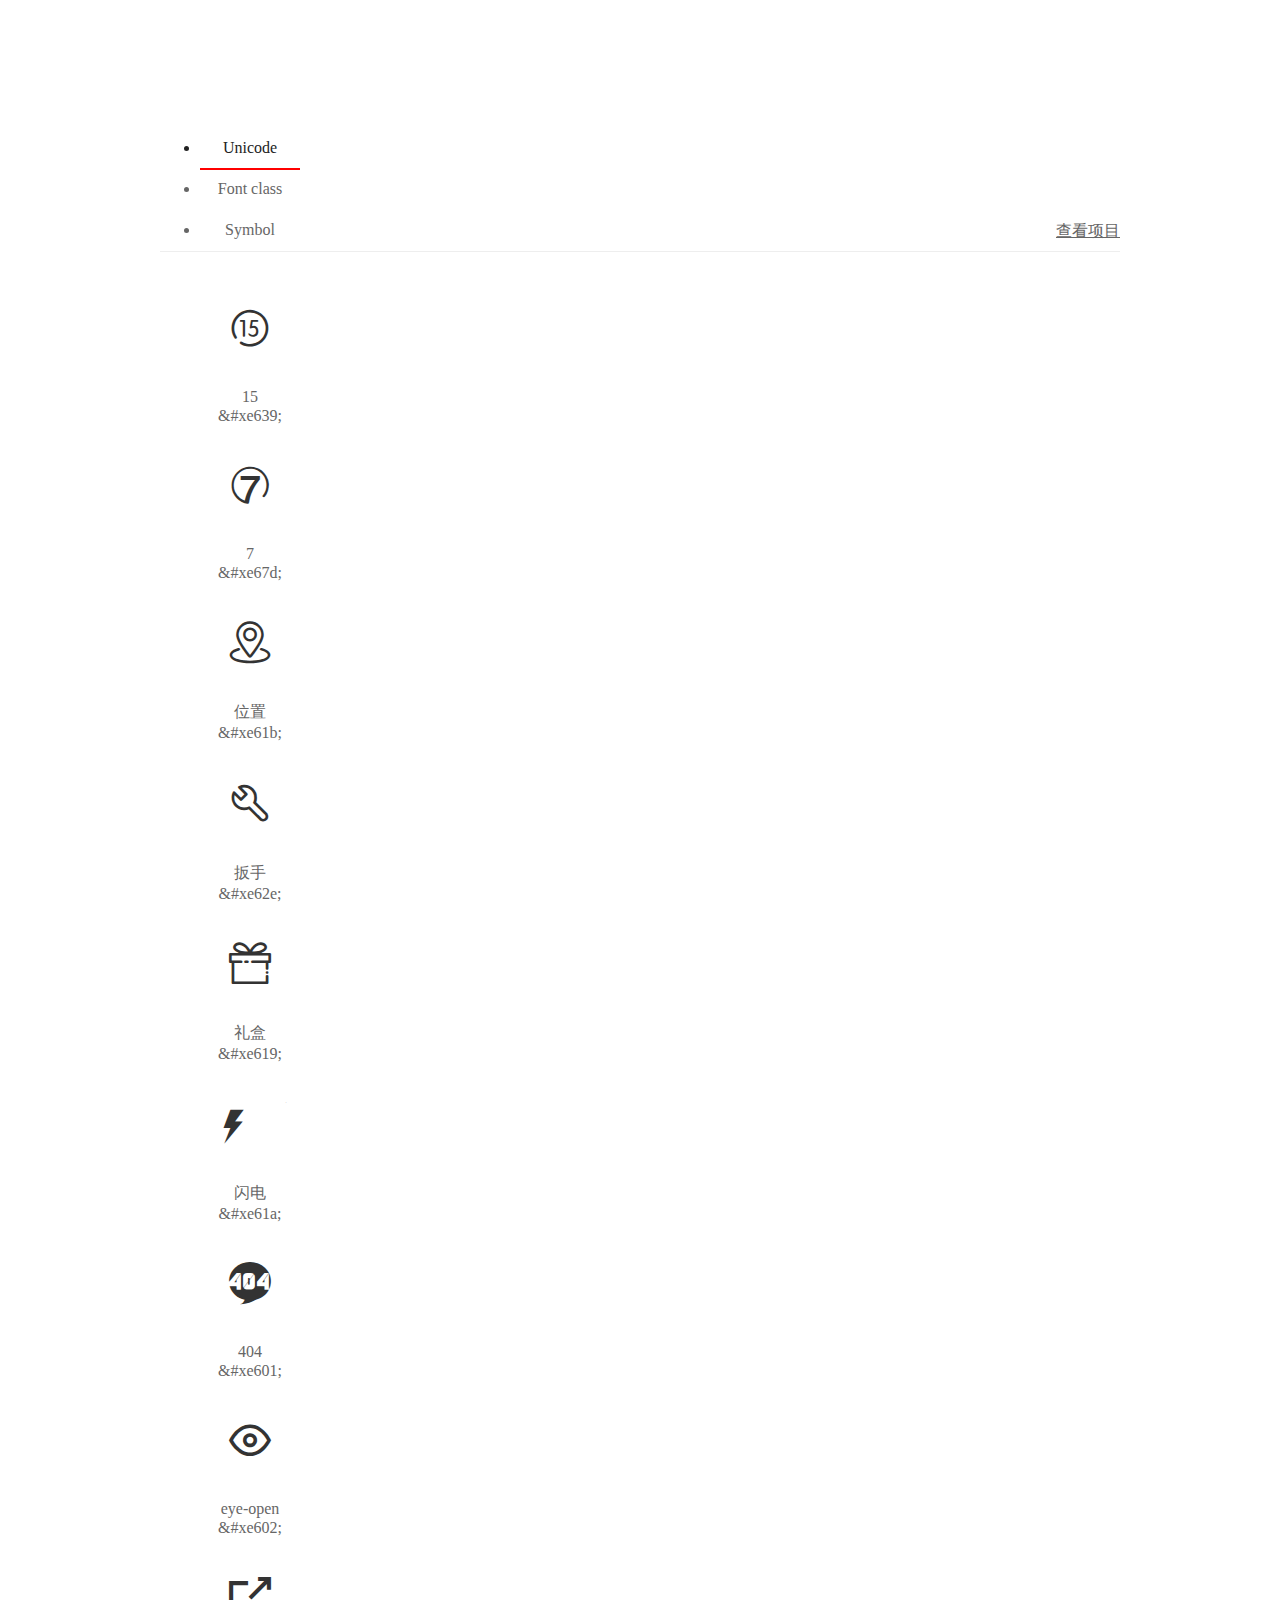
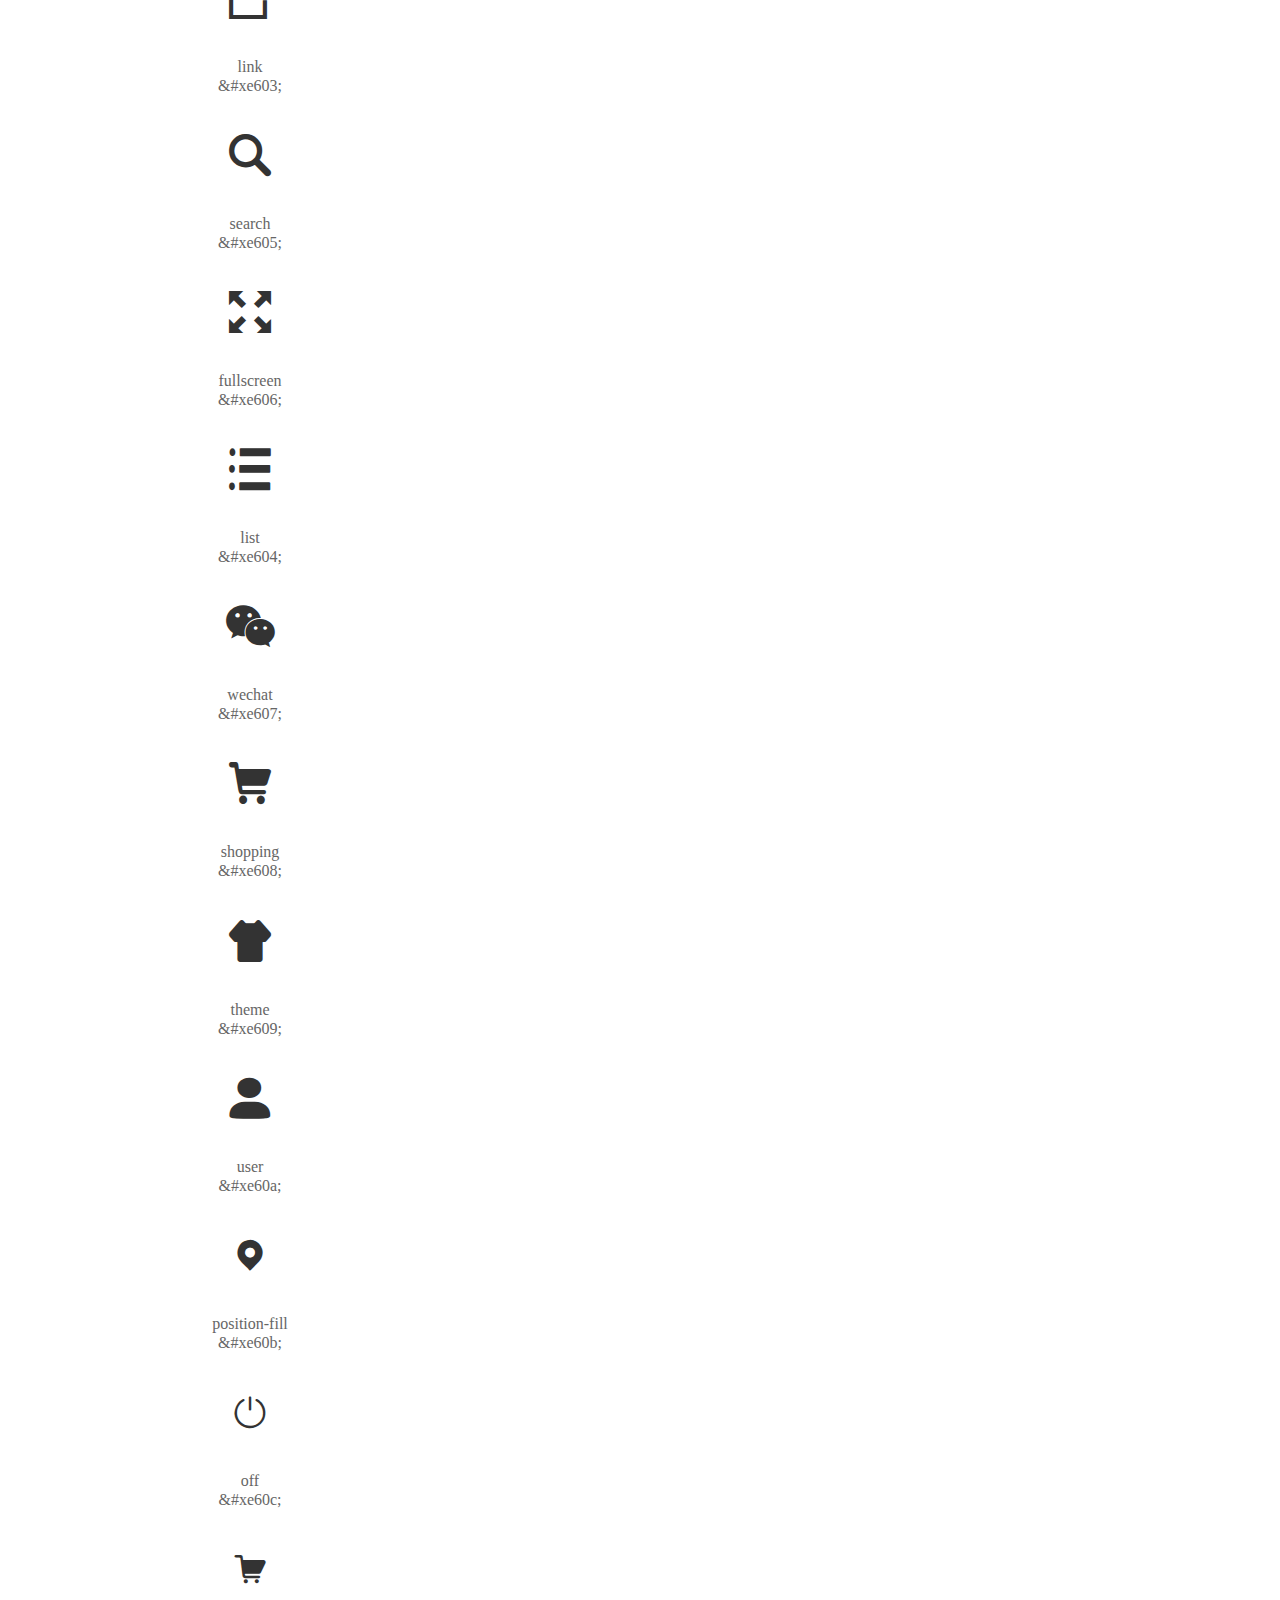
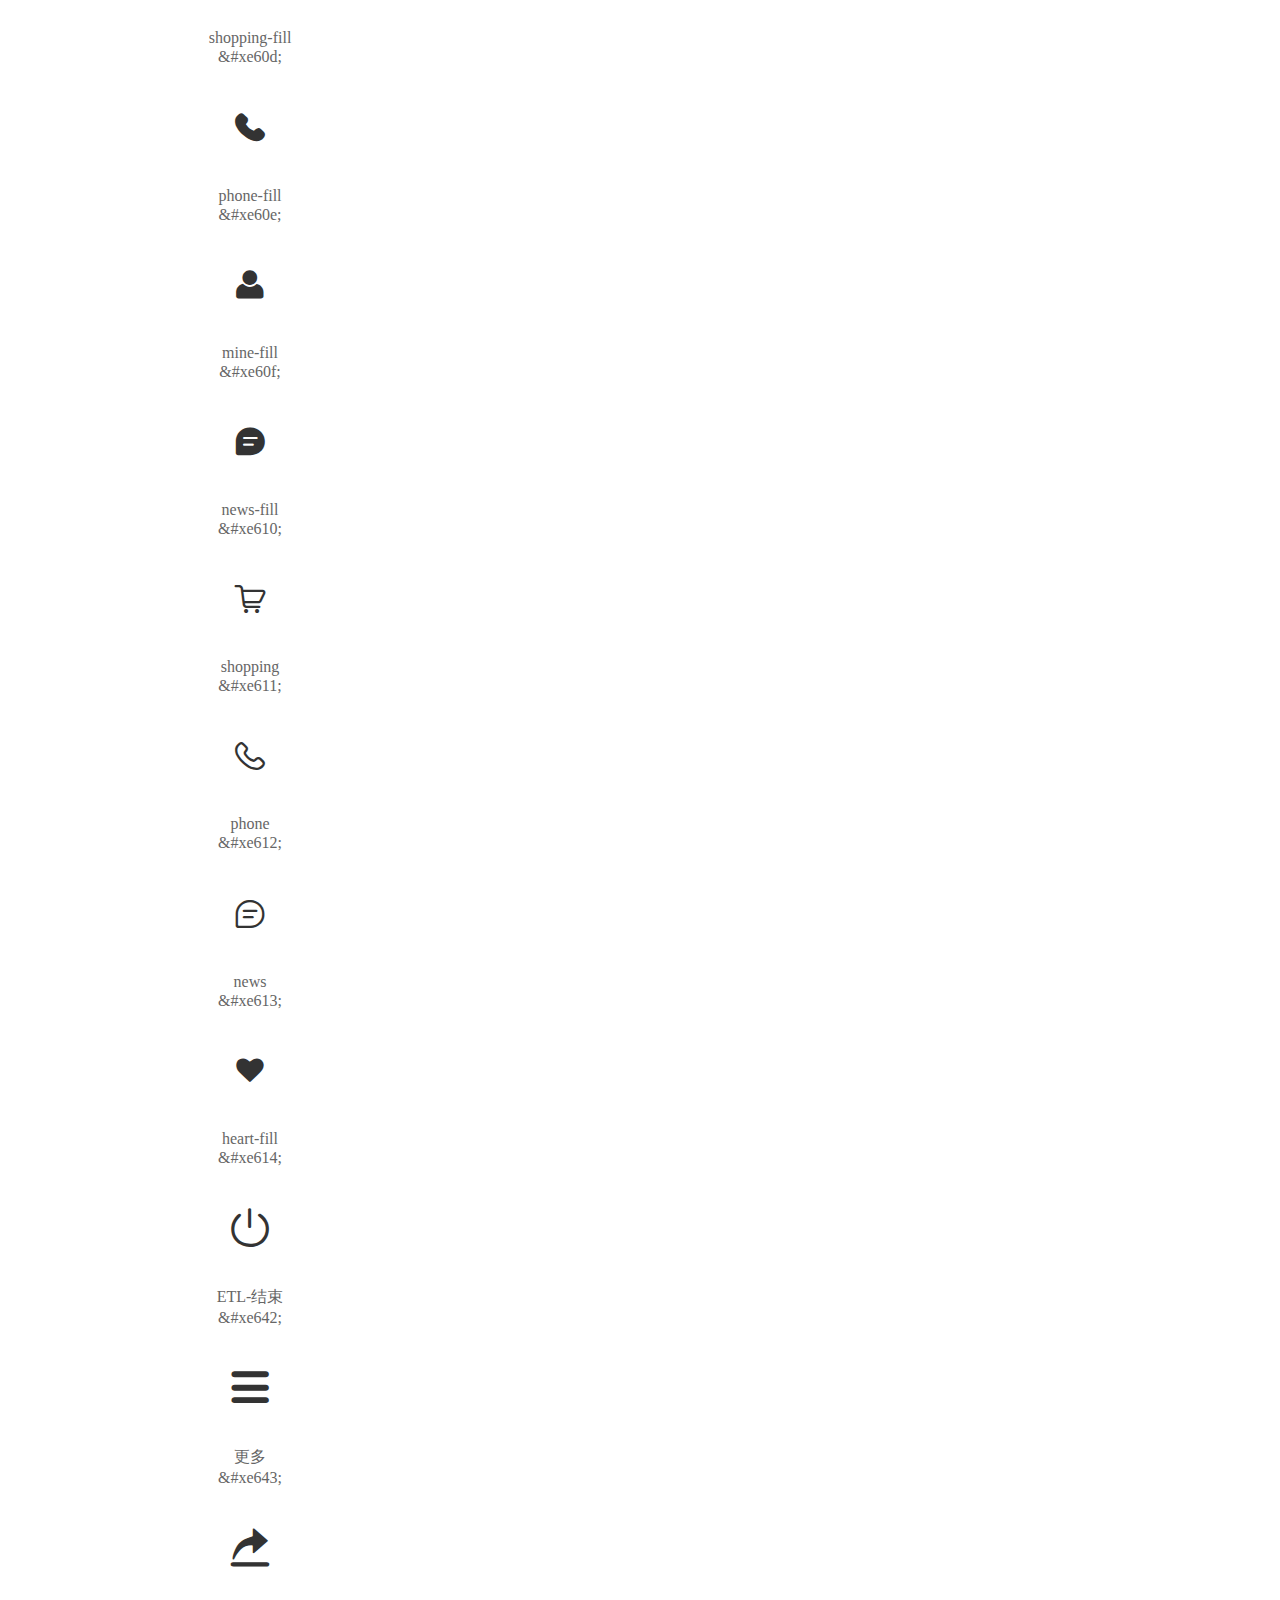
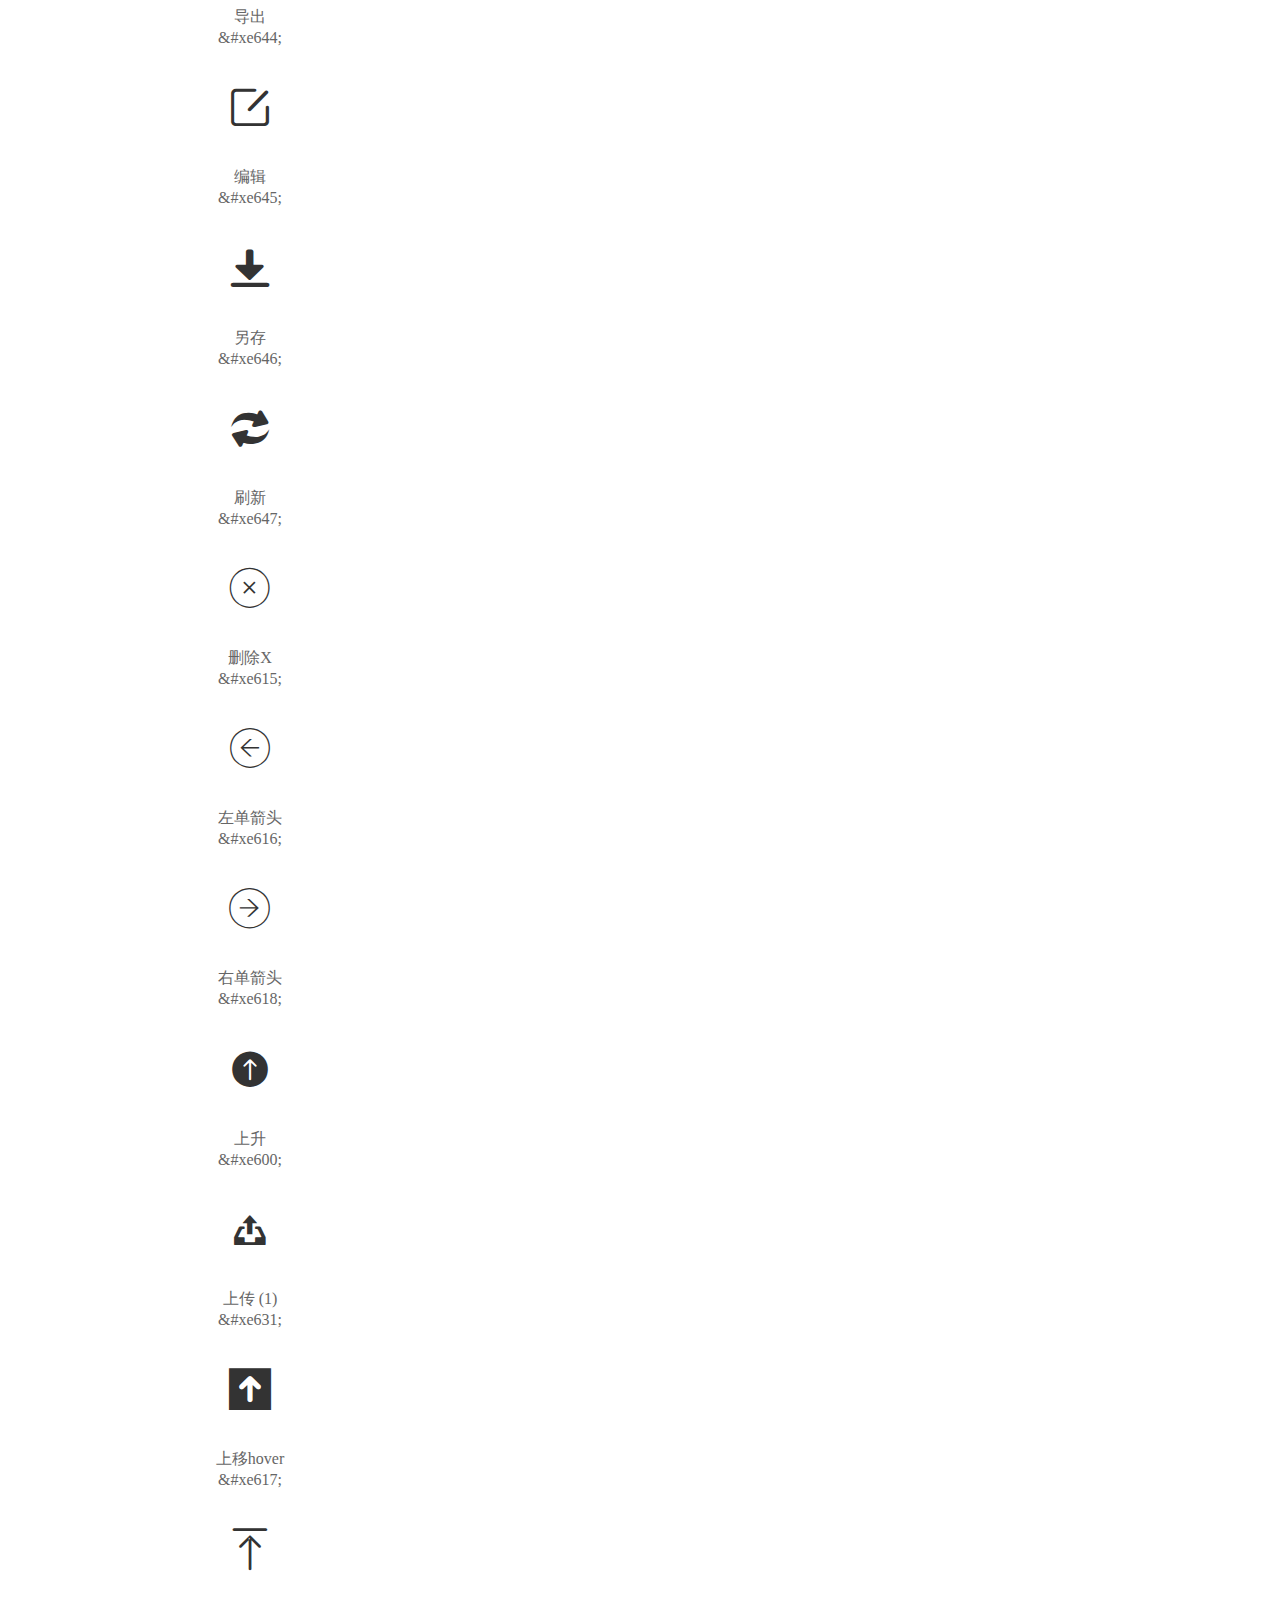
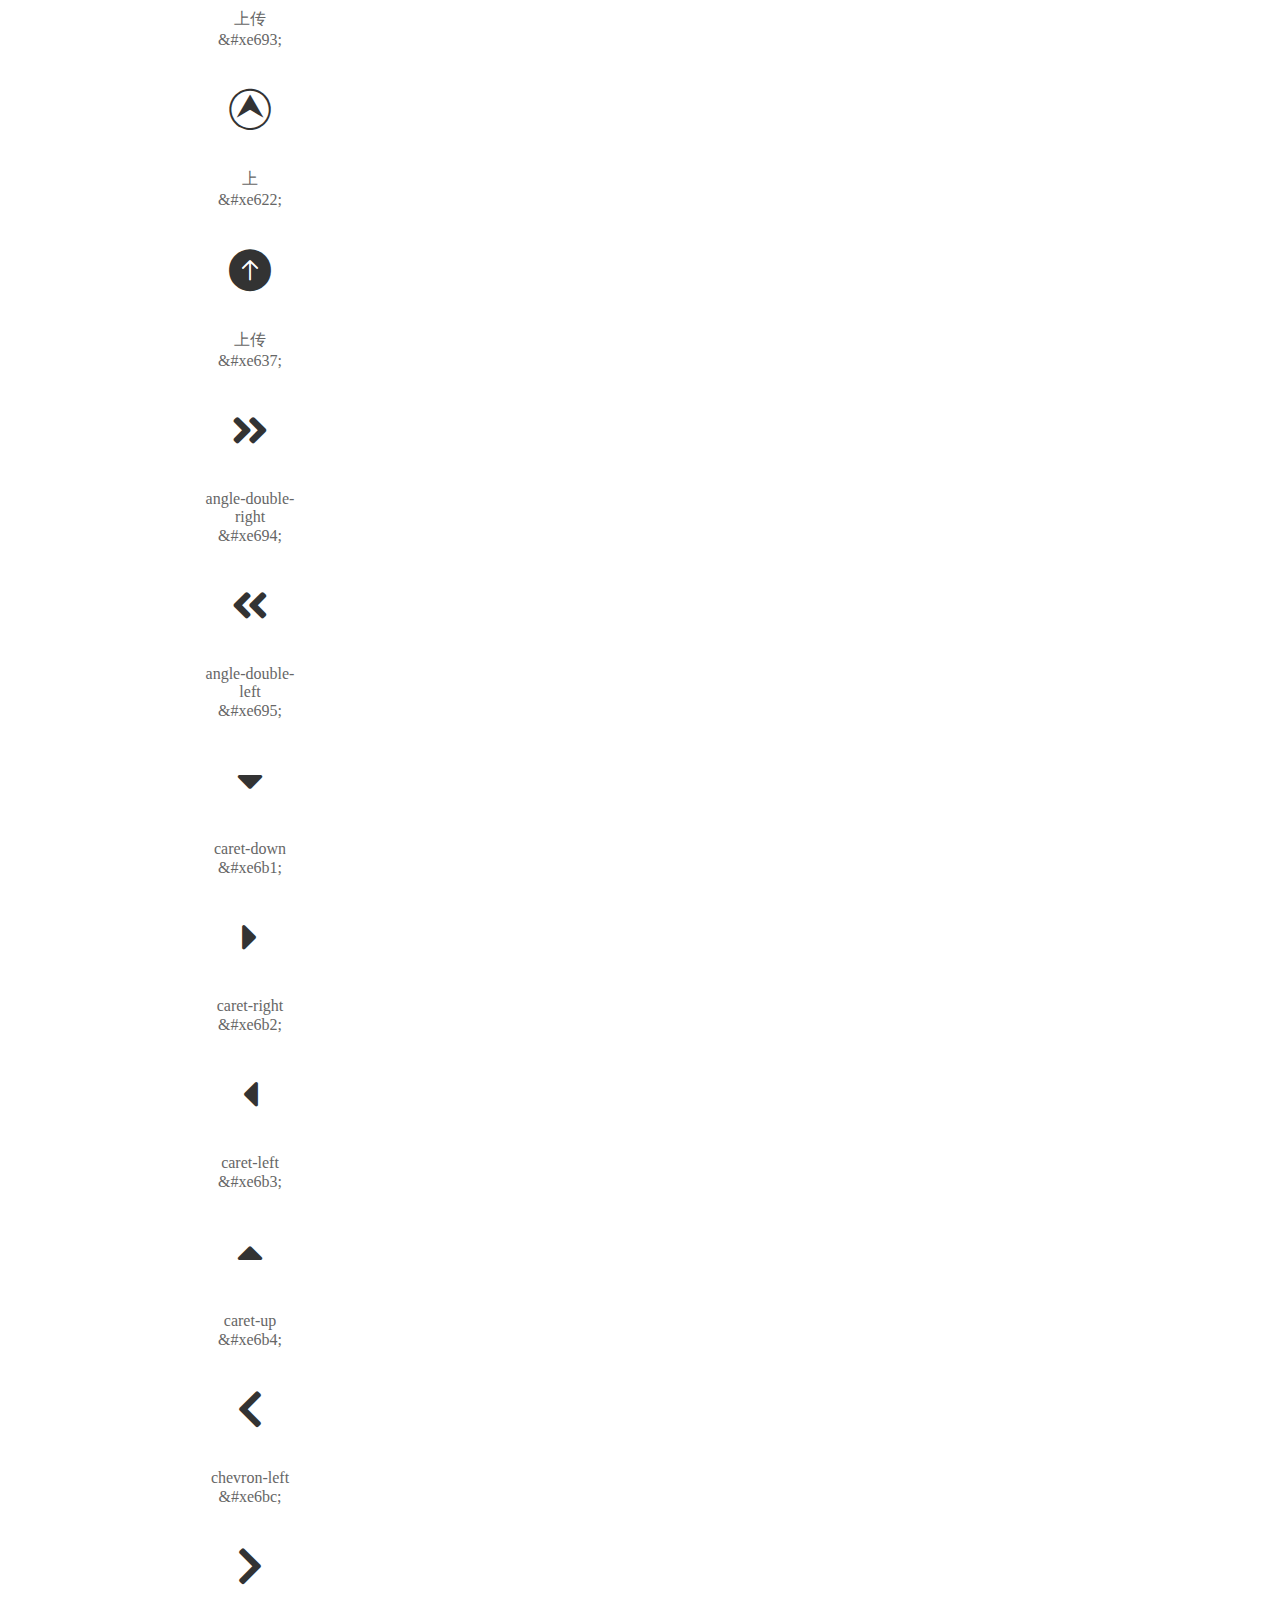
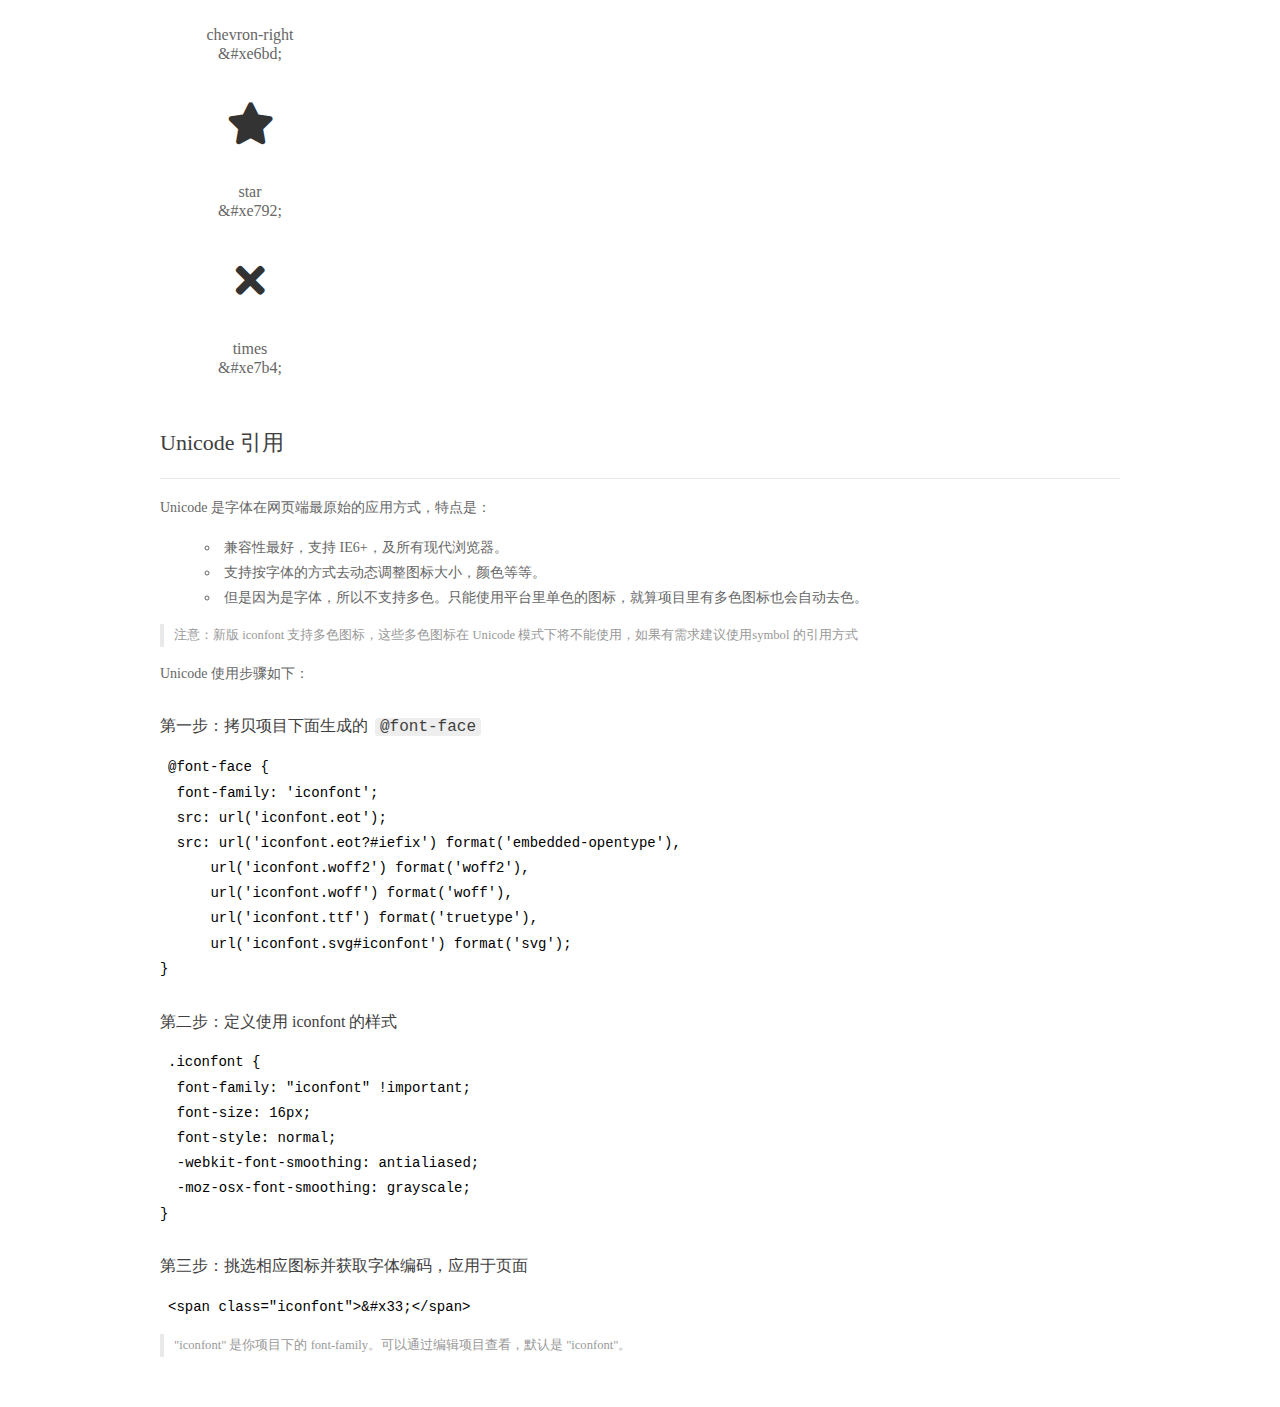
<file: src/main/resources/static/FontIcon/demo_index.html>
<!DOCTYPE html>
<html>
<head>
  <meta charset="utf-8"/>
  <title>IconFont Demo</title>
  <link rel="shortcut icon" href="https://gtms04.alicdn.com/tps/i4/TB1_oz6GVXXXXaFXpXXJDFnIXXX-64-64.ico" type="image/x-icon"/>
  <link rel="stylesheet" href="https://g.alicdn.com/thx/cube/1.3.2/cube.min.css">
  <link rel="stylesheet" href="demo.css">
  <link rel="stylesheet" href="iconfont.css">
  <script src="iconfont.js"></script>
  <!-- jQuery -->
  <script src="https://a1.alicdn.com/oss/uploads/2018/12/26/7bfddb60-08e8-11e9-9b04-53e73bb6408b.js"></script>
  <!-- 代码高亮 -->
  <script src="https://a1.alicdn.com/oss/uploads/2018/12/26/a3f714d0-08e6-11e9-8a15-ebf944d7534c.js"></script>
</head>
<body>
  <div class="main">
    <h1 class="logo"><a href="https://www.iconfont.cn/" title="iconfont 首页" target="_blank">&#xe86b;</a></h1>
    <div class="nav-tabs">
      <ul id="tabs" class="dib-box">
        <li class="dib active"><span>Unicode</span></li>
        <li class="dib"><span>Font class</span></li>
        <li class="dib"><span>Symbol</span></li>
      </ul>
      
      <a href="https://www.iconfont.cn/manage/index?manage_type=myprojects&projectId=1632440" target="_blank" class="nav-more">查看项目</a>
      
    </div>
    <div class="tab-container">
      <div class="content unicode" style="display: block;">
          <ul class="icon_lists dib-box">
          
            <li class="dib">
              <span class="icon iconfont">&#xe639;</span>
                <div class="name">15</div>
                <div class="code-name">&amp;#xe639;</div>
              </li>
          
            <li class="dib">
              <span class="icon iconfont">&#xe67d;</span>
                <div class="name">7</div>
                <div class="code-name">&amp;#xe67d;</div>
              </li>
          
            <li class="dib">
              <span class="icon iconfont">&#xe61b;</span>
                <div class="name">位置</div>
                <div class="code-name">&amp;#xe61b;</div>
              </li>
          
            <li class="dib">
              <span class="icon iconfont">&#xe62e;</span>
                <div class="name">扳手</div>
                <div class="code-name">&amp;#xe62e;</div>
              </li>
          
            <li class="dib">
              <span class="icon iconfont">&#xe619;</span>
                <div class="name">礼盒</div>
                <div class="code-name">&amp;#xe619;</div>
              </li>
          
            <li class="dib">
              <span class="icon iconfont">&#xe61a;</span>
                <div class="name">闪电</div>
                <div class="code-name">&amp;#xe61a;</div>
              </li>
          
            <li class="dib">
              <span class="icon iconfont">&#xe601;</span>
                <div class="name">404</div>
                <div class="code-name">&amp;#xe601;</div>
              </li>
          
            <li class="dib">
              <span class="icon iconfont">&#xe602;</span>
                <div class="name">eye-open</div>
                <div class="code-name">&amp;#xe602;</div>
              </li>
          
            <li class="dib">
              <span class="icon iconfont">&#xe603;</span>
                <div class="name">link</div>
                <div class="code-name">&amp;#xe603;</div>
              </li>
          
            <li class="dib">
              <span class="icon iconfont">&#xe605;</span>
                <div class="name">search</div>
                <div class="code-name">&amp;#xe605;</div>
              </li>
          
            <li class="dib">
              <span class="icon iconfont">&#xe606;</span>
                <div class="name">fullscreen</div>
                <div class="code-name">&amp;#xe606;</div>
              </li>
          
            <li class="dib">
              <span class="icon iconfont">&#xe604;</span>
                <div class="name">list</div>
                <div class="code-name">&amp;#xe604;</div>
              </li>
          
            <li class="dib">
              <span class="icon iconfont">&#xe607;</span>
                <div class="name">wechat</div>
                <div class="code-name">&amp;#xe607;</div>
              </li>
          
            <li class="dib">
              <span class="icon iconfont">&#xe608;</span>
                <div class="name">shopping</div>
                <div class="code-name">&amp;#xe608;</div>
              </li>
          
            <li class="dib">
              <span class="icon iconfont">&#xe609;</span>
                <div class="name">theme</div>
                <div class="code-name">&amp;#xe609;</div>
              </li>
          
            <li class="dib">
              <span class="icon iconfont">&#xe60a;</span>
                <div class="name">user</div>
                <div class="code-name">&amp;#xe60a;</div>
              </li>
          
            <li class="dib">
              <span class="icon iconfont">&#xe60b;</span>
                <div class="name">position-fill</div>
                <div class="code-name">&amp;#xe60b;</div>
              </li>
          
            <li class="dib">
              <span class="icon iconfont">&#xe60c;</span>
                <div class="name">off</div>
                <div class="code-name">&amp;#xe60c;</div>
              </li>
          
            <li class="dib">
              <span class="icon iconfont">&#xe60d;</span>
                <div class="name">shopping-fill</div>
                <div class="code-name">&amp;#xe60d;</div>
              </li>
          
            <li class="dib">
              <span class="icon iconfont">&#xe60e;</span>
                <div class="name">phone-fill</div>
                <div class="code-name">&amp;#xe60e;</div>
              </li>
          
            <li class="dib">
              <span class="icon iconfont">&#xe60f;</span>
                <div class="name">mine-fill</div>
                <div class="code-name">&amp;#xe60f;</div>
              </li>
          
            <li class="dib">
              <span class="icon iconfont">&#xe610;</span>
                <div class="name">news-fill</div>
                <div class="code-name">&amp;#xe610;</div>
              </li>
          
            <li class="dib">
              <span class="icon iconfont">&#xe611;</span>
                <div class="name">shopping</div>
                <div class="code-name">&amp;#xe611;</div>
              </li>
          
            <li class="dib">
              <span class="icon iconfont">&#xe612;</span>
                <div class="name">phone</div>
                <div class="code-name">&amp;#xe612;</div>
              </li>
          
            <li class="dib">
              <span class="icon iconfont">&#xe613;</span>
                <div class="name">news</div>
                <div class="code-name">&amp;#xe613;</div>
              </li>
          
            <li class="dib">
              <span class="icon iconfont">&#xe614;</span>
                <div class="name">heart-fill</div>
                <div class="code-name">&amp;#xe614;</div>
              </li>
          
            <li class="dib">
              <span class="icon iconfont">&#xe642;</span>
                <div class="name">ETL-结束</div>
                <div class="code-name">&amp;#xe642;</div>
              </li>
          
            <li class="dib">
              <span class="icon iconfont">&#xe643;</span>
                <div class="name">更多</div>
                <div class="code-name">&amp;#xe643;</div>
              </li>
          
            <li class="dib">
              <span class="icon iconfont">&#xe644;</span>
                <div class="name">导出</div>
                <div class="code-name">&amp;#xe644;</div>
              </li>
          
            <li class="dib">
              <span class="icon iconfont">&#xe645;</span>
                <div class="name">编辑</div>
                <div class="code-name">&amp;#xe645;</div>
              </li>
          
            <li class="dib">
              <span class="icon iconfont">&#xe646;</span>
                <div class="name">另存</div>
                <div class="code-name">&amp;#xe646;</div>
              </li>
          
            <li class="dib">
              <span class="icon iconfont">&#xe647;</span>
                <div class="name">刷新</div>
                <div class="code-name">&amp;#xe647;</div>
              </li>
          
            <li class="dib">
              <span class="icon iconfont">&#xe615;</span>
                <div class="name">删除X</div>
                <div class="code-name">&amp;#xe615;</div>
              </li>
          
            <li class="dib">
              <span class="icon iconfont">&#xe616;</span>
                <div class="name">左单箭头</div>
                <div class="code-name">&amp;#xe616;</div>
              </li>
          
            <li class="dib">
              <span class="icon iconfont">&#xe618;</span>
                <div class="name">右单箭头</div>
                <div class="code-name">&amp;#xe618;</div>
              </li>
          
            <li class="dib">
              <span class="icon iconfont">&#xe600;</span>
                <div class="name">上升</div>
                <div class="code-name">&amp;#xe600;</div>
              </li>
          
            <li class="dib">
              <span class="icon iconfont">&#xe631;</span>
                <div class="name">上传 (1)</div>
                <div class="code-name">&amp;#xe631;</div>
              </li>
          
            <li class="dib">
              <span class="icon iconfont">&#xe617;</span>
                <div class="name">上移hover</div>
                <div class="code-name">&amp;#xe617;</div>
              </li>
          
            <li class="dib">
              <span class="icon iconfont">&#xe693;</span>
                <div class="name">上传</div>
                <div class="code-name">&amp;#xe693;</div>
              </li>
          
            <li class="dib">
              <span class="icon iconfont">&#xe622;</span>
                <div class="name">上</div>
                <div class="code-name">&amp;#xe622;</div>
              </li>
          
            <li class="dib">
              <span class="icon iconfont">&#xe637;</span>
                <div class="name">上传</div>
                <div class="code-name">&amp;#xe637;</div>
              </li>
          
            <li class="dib">
              <span class="icon iconfont">&#xe694;</span>
                <div class="name">angle-double-right</div>
                <div class="code-name">&amp;#xe694;</div>
              </li>
          
            <li class="dib">
              <span class="icon iconfont">&#xe695;</span>
                <div class="name">angle-double-left</div>
                <div class="code-name">&amp;#xe695;</div>
              </li>
          
            <li class="dib">
              <span class="icon iconfont">&#xe6b1;</span>
                <div class="name">caret-down</div>
                <div class="code-name">&amp;#xe6b1;</div>
              </li>
          
            <li class="dib">
              <span class="icon iconfont">&#xe6b2;</span>
                <div class="name">caret-right</div>
                <div class="code-name">&amp;#xe6b2;</div>
              </li>
          
            <li class="dib">
              <span class="icon iconfont">&#xe6b3;</span>
                <div class="name">caret-left</div>
                <div class="code-name">&amp;#xe6b3;</div>
              </li>
          
            <li class="dib">
              <span class="icon iconfont">&#xe6b4;</span>
                <div class="name">caret-up</div>
                <div class="code-name">&amp;#xe6b4;</div>
              </li>
          
            <li class="dib">
              <span class="icon iconfont">&#xe6bc;</span>
                <div class="name">chevron-left</div>
                <div class="code-name">&amp;#xe6bc;</div>
              </li>
          
            <li class="dib">
              <span class="icon iconfont">&#xe6bd;</span>
                <div class="name">chevron-right</div>
                <div class="code-name">&amp;#xe6bd;</div>
              </li>
          
            <li class="dib">
              <span class="icon iconfont">&#xe792;</span>
                <div class="name">star</div>
                <div class="code-name">&amp;#xe792;</div>
              </li>
          
            <li class="dib">
              <span class="icon iconfont">&#xe7b4;</span>
                <div class="name">times</div>
                <div class="code-name">&amp;#xe7b4;</div>
              </li>
          
          </ul>
          <div class="article markdown">
          <h2 id="unicode-">Unicode 引用</h2>
          <hr>

          <p>Unicode 是字体在网页端最原始的应用方式，特点是：</p>
          <ul>
            <li>兼容性最好，支持 IE6+，及所有现代浏览器。</li>
            <li>支持按字体的方式去动态调整图标大小，颜色等等。</li>
            <li>但是因为是字体，所以不支持多色。只能使用平台里单色的图标，就算项目里有多色图标也会自动去色。</li>
          </ul>
          <blockquote>
            <p>注意：新版 iconfont 支持多色图标，这些多色图标在 Unicode 模式下将不能使用，如果有需求建议使用symbol 的引用方式</p>
          </blockquote>
          <p>Unicode 使用步骤如下：</p>
          <h3 id="-font-face">第一步：拷贝项目下面生成的 <code>@font-face</code></h3>
<pre><code class="language-css"
>@font-face {
  font-family: 'iconfont';
  src: url('iconfont.eot');
  src: url('iconfont.eot?#iefix') format('embedded-opentype'),
      url('iconfont.woff2') format('woff2'),
      url('iconfont.woff') format('woff'),
      url('iconfont.ttf') format('truetype'),
      url('iconfont.svg#iconfont') format('svg');
}
</code></pre>
          <h3 id="-iconfont-">第二步：定义使用 iconfont 的样式</h3>
<pre><code class="language-css"
>.iconfont {
  font-family: "iconfont" !important;
  font-size: 16px;
  font-style: normal;
  -webkit-font-smoothing: antialiased;
  -moz-osx-font-smoothing: grayscale;
}
</code></pre>
          <h3 id="-">第三步：挑选相应图标并获取字体编码，应用于页面</h3>
<pre>
<code class="language-html"
>&lt;span class="iconfont"&gt;&amp;#x33;&lt;/span&gt;
</code></pre>
          <blockquote>
            <p>"iconfont" 是你项目下的 font-family。可以通过编辑项目查看，默认是 "iconfont"。</p>
          </blockquote>
          </div>
      </div>
      <div class="content font-class">
        <ul class="icon_lists dib-box">
          
          <li class="dib">
            <span class="icon iconfont icon-15"></span>
            <div class="name">
              15
            </div>
            <div class="code-name">.icon-15
            </div>
          </li>
          
          <li class="dib">
            <span class="icon iconfont icon-7"></span>
            <div class="name">
              7
            </div>
            <div class="code-name">.icon-7
            </div>
          </li>
          
          <li class="dib">
            <span class="icon iconfont icon-weizhi"></span>
            <div class="name">
              位置
            </div>
            <div class="code-name">.icon-weizhi
            </div>
          </li>
          
          <li class="dib">
            <span class="icon iconfont icon-editor2"></span>
            <div class="name">
              扳手
            </div>
            <div class="code-name">.icon-editor2
            </div>
          </li>
          
          <li class="dib">
            <span class="icon iconfont icon-lihe"></span>
            <div class="name">
              礼盒
            </div>
            <div class="code-name">.icon-lihe
            </div>
          </li>
          
          <li class="dib">
            <span class="icon iconfont icon-shandian"></span>
            <div class="name">
              闪电
            </div>
            <div class="code-name">.icon-shandian
            </div>
          </li>
          
          <li class="dib">
            <span class="icon iconfont icon-icon-test"></span>
            <div class="name">
              404
            </div>
            <div class="code-name">.icon-icon-test
            </div>
          </li>
          
          <li class="dib">
            <span class="icon iconfont icon-eye-open"></span>
            <div class="name">
              eye-open
            </div>
            <div class="code-name">.icon-eye-open
            </div>
          </li>
          
          <li class="dib">
            <span class="icon iconfont icon-link"></span>
            <div class="name">
              link
            </div>
            <div class="code-name">.icon-link
            </div>
          </li>
          
          <li class="dib">
            <span class="icon iconfont icon-search"></span>
            <div class="name">
              search
            </div>
            <div class="code-name">.icon-search
            </div>
          </li>
          
          <li class="dib">
            <span class="icon iconfont icon-fullscreen"></span>
            <div class="name">
              fullscreen
            </div>
            <div class="code-name">.icon-fullscreen
            </div>
          </li>
          
          <li class="dib">
            <span class="icon iconfont icon-list"></span>
            <div class="name">
              list
            </div>
            <div class="code-name">.icon-list
            </div>
          </li>
          
          <li class="dib">
            <span class="icon iconfont icon-wechat"></span>
            <div class="name">
              wechat
            </div>
            <div class="code-name">.icon-wechat
            </div>
          </li>
          
          <li class="dib">
            <span class="icon iconfont icon-shopping"></span>
            <div class="name">
              shopping
            </div>
            <div class="code-name">.icon-shopping
            </div>
          </li>
          
          <li class="dib">
            <span class="icon iconfont icon-theme"></span>
            <div class="name">
              theme
            </div>
            <div class="code-name">.icon-theme
            </div>
          </li>
          
          <li class="dib">
            <span class="icon iconfont icon-user"></span>
            <div class="name">
              user
            </div>
            <div class="code-name">.icon-user
            </div>
          </li>
          
          <li class="dib">
            <span class="icon iconfont icon-tubiaozhizuomoban-"></span>
            <div class="name">
              position-fill
            </div>
            <div class="code-name">.icon-tubiaozhizuomoban-
            </div>
          </li>
          
          <li class="dib">
            <span class="icon iconfont icon-tubiaozhizuomoban-1"></span>
            <div class="name">
              off
            </div>
            <div class="code-name">.icon-tubiaozhizuomoban-1
            </div>
          </li>
          
          <li class="dib">
            <span class="icon iconfont icon-tubiaozhizuomoban-2"></span>
            <div class="name">
              shopping-fill
            </div>
            <div class="code-name">.icon-tubiaozhizuomoban-2
            </div>
          </li>
          
          <li class="dib">
            <span class="icon iconfont icon-tubiaozhizuomoban-3"></span>
            <div class="name">
              phone-fill
            </div>
            <div class="code-name">.icon-tubiaozhizuomoban-3
            </div>
          </li>
          
          <li class="dib">
            <span class="icon iconfont icon-tubiaozhizuomoban-4"></span>
            <div class="name">
              mine-fill
            </div>
            <div class="code-name">.icon-tubiaozhizuomoban-4
            </div>
          </li>
          
          <li class="dib">
            <span class="icon iconfont icon-tubiaozhizuomoban-5"></span>
            <div class="name">
              news-fill
            </div>
            <div class="code-name">.icon-tubiaozhizuomoban-5
            </div>
          </li>
          
          <li class="dib">
            <span class="icon iconfont icon-tubiaozhizuomoban-6"></span>
            <div class="name">
              shopping
            </div>
            <div class="code-name">.icon-tubiaozhizuomoban-6
            </div>
          </li>
          
          <li class="dib">
            <span class="icon iconfont icon-tubiaozhizuomoban-7"></span>
            <div class="name">
              phone
            </div>
            <div class="code-name">.icon-tubiaozhizuomoban-7
            </div>
          </li>
          
          <li class="dib">
            <span class="icon iconfont icon-tubiaozhizuomoban-8"></span>
            <div class="name">
              news
            </div>
            <div class="code-name">.icon-tubiaozhizuomoban-8
            </div>
          </li>
          
          <li class="dib">
            <span class="icon iconfont icon-tubiaozhizuomoban-9"></span>
            <div class="name">
              heart-fill
            </div>
            <div class="code-name">.icon-tubiaozhizuomoban-9
            </div>
          </li>
          
          <li class="dib">
            <span class="icon iconfont icon-ETL-jieshu"></span>
            <div class="name">
              ETL-结束
            </div>
            <div class="code-name">.icon-ETL-jieshu
            </div>
          </li>
          
          <li class="dib">
            <span class="icon iconfont icon-gengduo"></span>
            <div class="name">
              更多
            </div>
            <div class="code-name">.icon-gengduo
            </div>
          </li>
          
          <li class="dib">
            <span class="icon iconfont icon-daochu"></span>
            <div class="name">
              导出
            </div>
            <div class="code-name">.icon-daochu
            </div>
          </li>
          
          <li class="dib">
            <span class="icon iconfont icon-bianji"></span>
            <div class="name">
              编辑
            </div>
            <div class="code-name">.icon-bianji
            </div>
          </li>
          
          <li class="dib">
            <span class="icon iconfont icon-lingcun"></span>
            <div class="name">
              另存
            </div>
            <div class="code-name">.icon-lingcun
            </div>
          </li>
          
          <li class="dib">
            <span class="icon iconfont icon-shuaxin"></span>
            <div class="name">
              刷新
            </div>
            <div class="code-name">.icon-shuaxin
            </div>
          </li>
          
          <li class="dib">
            <span class="icon iconfont icon-icon-test1"></span>
            <div class="name">
              删除X
            </div>
            <div class="code-name">.icon-icon-test1
            </div>
          </li>
          
          <li class="dib">
            <span class="icon iconfont icon-icon-test2"></span>
            <div class="name">
              左单箭头
            </div>
            <div class="code-name">.icon-icon-test2
            </div>
          </li>
          
          <li class="dib">
            <span class="icon iconfont icon-icon-test3"></span>
            <div class="name">
              右单箭头
            </div>
            <div class="code-name">.icon-icon-test3
            </div>
          </li>
          
          <li class="dib">
            <span class="icon iconfont icon-shangsheng"></span>
            <div class="name">
              上升
            </div>
            <div class="code-name">.icon-shangsheng
            </div>
          </li>
          
          <li class="dib">
            <span class="icon iconfont icon-shangchuan1"></span>
            <div class="name">
              上传 (1)
            </div>
            <div class="code-name">.icon-shangchuan1
            </div>
          </li>
          
          <li class="dib">
            <span class="icon iconfont icon-shangyihover"></span>
            <div class="name">
              上移hover
            </div>
            <div class="code-name">.icon-shangyihover
            </div>
          </li>
          
          <li class="dib">
            <span class="icon iconfont icon-shangchuan"></span>
            <div class="name">
              上传
            </div>
            <div class="code-name">.icon-shangchuan
            </div>
          </li>
          
          <li class="dib">
            <span class="icon iconfont icon-shang"></span>
            <div class="name">
              上
            </div>
            <div class="code-name">.icon-shang
            </div>
          </li>
          
          <li class="dib">
            <span class="icon iconfont icon-shangchuan2"></span>
            <div class="name">
              上传
            </div>
            <div class="code-name">.icon-shangchuan2
            </div>
          </li>
          
          <li class="dib">
            <span class="icon iconfont icon-angle-double-right"></span>
            <div class="name">
              angle-double-right
            </div>
            <div class="code-name">.icon-angle-double-right
            </div>
          </li>
          
          <li class="dib">
            <span class="icon iconfont icon-angle-double-left"></span>
            <div class="name">
              angle-double-left
            </div>
            <div class="code-name">.icon-angle-double-left
            </div>
          </li>
          
          <li class="dib">
            <span class="icon iconfont icon-caret-down"></span>
            <div class="name">
              caret-down
            </div>
            <div class="code-name">.icon-caret-down
            </div>
          </li>
          
          <li class="dib">
            <span class="icon iconfont icon-caret-right"></span>
            <div class="name">
              caret-right
            </div>
            <div class="code-name">.icon-caret-right
            </div>
          </li>
          
          <li class="dib">
            <span class="icon iconfont icon-caret-left"></span>
            <div class="name">
              caret-left
            </div>
            <div class="code-name">.icon-caret-left
            </div>
          </li>
          
          <li class="dib">
            <span class="icon iconfont icon-caret-up"></span>
            <div class="name">
              caret-up
            </div>
            <div class="code-name">.icon-caret-up
            </div>
          </li>
          
          <li class="dib">
            <span class="icon iconfont icon-chevron-left"></span>
            <div class="name">
              chevron-left
            </div>
            <div class="code-name">.icon-chevron-left
            </div>
          </li>
          
          <li class="dib">
            <span class="icon iconfont icon-chevron-right"></span>
            <div class="name">
              chevron-right
            </div>
            <div class="code-name">.icon-chevron-right
            </div>
          </li>
          
          <li class="dib">
            <span class="icon iconfont icon-star"></span>
            <div class="name">
              star
            </div>
            <div class="code-name">.icon-star
            </div>
          </li>
          
          <li class="dib">
            <span class="icon iconfont icon-times"></span>
            <div class="name">
              times
            </div>
            <div class="code-name">.icon-times
            </div>
          </li>
          
        </ul>
        <div class="article markdown">
        <h2 id="font-class-">font-class 引用</h2>
        <hr>

        <p>font-class 是 Unicode 使用方式的一种变种，主要是解决 Unicode 书写不直观，语意不明确的问题。</p>
        <p>与 Unicode 使用方式相比，具有如下特点：</p>
        <ul>
          <li>兼容性良好，支持 IE8+，及所有现代浏览器。</li>
          <li>相比于 Unicode 语意明确，书写更直观。可以很容易分辨这个 icon 是什么。</li>
          <li>因为使用 class 来定义图标，所以当要替换图标时，只需要修改 class 里面的 Unicode 引用。</li>
          <li>不过因为本质上还是使用的字体，所以多色图标还是不支持的。</li>
        </ul>
        <p>使用步骤如下：</p>
        <h3 id="-fontclass-">第一步：引入项目下面生成的 fontclass 代码：</h3>
<pre><code class="language-html">&lt;link rel="stylesheet" href="./iconfont.css"&gt;
</code></pre>
        <h3 id="-">第二步：挑选相应图标并获取类名，应用于页面：</h3>
<pre><code class="language-html">&lt;span class="iconfont icon-xxx"&gt;&lt;/span&gt;
</code></pre>
        <blockquote>
          <p>"
            iconfont" 是你项目下的 font-family。可以通过编辑项目查看，默认是 "iconfont"。</p>
        </blockquote>
      </div>
      </div>
      <div class="content symbol">
          <ul class="icon_lists dib-box">
          
            <li class="dib">
                <svg class="icon svg-icon" aria-hidden="true">
                  <use xlink:href="#icon-15"></use>
                </svg>
                <div class="name">15</div>
                <div class="code-name">#icon-15</div>
            </li>
          
            <li class="dib">
                <svg class="icon svg-icon" aria-hidden="true">
                  <use xlink:href="#icon-7"></use>
                </svg>
                <div class="name">7</div>
                <div class="code-name">#icon-7</div>
            </li>
          
            <li class="dib">
                <svg class="icon svg-icon" aria-hidden="true">
                  <use xlink:href="#icon-weizhi"></use>
                </svg>
                <div class="name">位置</div>
                <div class="code-name">#icon-weizhi</div>
            </li>
          
            <li class="dib">
                <svg class="icon svg-icon" aria-hidden="true">
                  <use xlink:href="#icon-editor2"></use>
                </svg>
                <div class="name">扳手</div>
                <div class="code-name">#icon-editor2</div>
            </li>
          
            <li class="dib">
                <svg class="icon svg-icon" aria-hidden="true">
                  <use xlink:href="#icon-lihe"></use>
                </svg>
                <div class="name">礼盒</div>
                <div class="code-name">#icon-lihe</div>
            </li>
          
            <li class="dib">
                <svg class="icon svg-icon" aria-hidden="true">
                  <use xlink:href="#icon-shandian"></use>
                </svg>
                <div class="name">闪电</div>
                <div class="code-name">#icon-shandian</div>
            </li>
          
            <li class="dib">
                <svg class="icon svg-icon" aria-hidden="true">
                  <use xlink:href="#icon-icon-test"></use>
                </svg>
                <div class="name">404</div>
                <div class="code-name">#icon-icon-test</div>
            </li>
          
            <li class="dib">
                <svg class="icon svg-icon" aria-hidden="true">
                  <use xlink:href="#icon-eye-open"></use>
                </svg>
                <div class="name">eye-open</div>
                <div class="code-name">#icon-eye-open</div>
            </li>
          
            <li class="dib">
                <svg class="icon svg-icon" aria-hidden="true">
                  <use xlink:href="#icon-link"></use>
                </svg>
                <div class="name">link</div>
                <div class="code-name">#icon-link</div>
            </li>
          
            <li class="dib">
                <svg class="icon svg-icon" aria-hidden="true">
                  <use xlink:href="#icon-search"></use>
                </svg>
                <div class="name">search</div>
                <div class="code-name">#icon-search</div>
            </li>
          
            <li class="dib">
                <svg class="icon svg-icon" aria-hidden="true">
                  <use xlink:href="#icon-fullscreen"></use>
                </svg>
                <div class="name">fullscreen</div>
                <div class="code-name">#icon-fullscreen</div>
            </li>
          
            <li class="dib">
                <svg class="icon svg-icon" aria-hidden="true">
                  <use xlink:href="#icon-list"></use>
                </svg>
                <div class="name">list</div>
                <div class="code-name">#icon-list</div>
            </li>
          
            <li class="dib">
                <svg class="icon svg-icon" aria-hidden="true">
                  <use xlink:href="#icon-wechat"></use>
                </svg>
                <div class="name">wechat</div>
                <div class="code-name">#icon-wechat</div>
            </li>
          
            <li class="dib">
                <svg class="icon svg-icon" aria-hidden="true">
                  <use xlink:href="#icon-shopping"></use>
                </svg>
                <div class="name">shopping</div>
                <div class="code-name">#icon-shopping</div>
            </li>
          
            <li class="dib">
                <svg class="icon svg-icon" aria-hidden="true">
                  <use xlink:href="#icon-theme"></use>
                </svg>
                <div class="name">theme</div>
                <div class="code-name">#icon-theme</div>
            </li>
          
            <li class="dib">
                <svg class="icon svg-icon" aria-hidden="true">
                  <use xlink:href="#icon-user"></use>
                </svg>
                <div class="name">user</div>
                <div class="code-name">#icon-user</div>
            </li>
          
            <li class="dib">
                <svg class="icon svg-icon" aria-hidden="true">
                  <use xlink:href="#icon-tubiaozhizuomoban-"></use>
                </svg>
                <div class="name">position-fill</div>
                <div class="code-name">#icon-tubiaozhizuomoban-</div>
            </li>
          
            <li class="dib">
                <svg class="icon svg-icon" aria-hidden="true">
                  <use xlink:href="#icon-tubiaozhizuomoban-1"></use>
                </svg>
                <div class="name">off</div>
                <div class="code-name">#icon-tubiaozhizuomoban-1</div>
            </li>
          
            <li class="dib">
                <svg class="icon svg-icon" aria-hidden="true">
                  <use xlink:href="#icon-tubiaozhizuomoban-2"></use>
                </svg>
                <div class="name">shopping-fill</div>
                <div class="code-name">#icon-tubiaozhizuomoban-2</div>
            </li>
          
            <li class="dib">
                <svg class="icon svg-icon" aria-hidden="true">
                  <use xlink:href="#icon-tubiaozhizuomoban-3"></use>
                </svg>
                <div class="name">phone-fill</div>
                <div class="code-name">#icon-tubiaozhizuomoban-3</div>
            </li>
          
            <li class="dib">
                <svg class="icon svg-icon" aria-hidden="true">
                  <use xlink:href="#icon-tubiaozhizuomoban-4"></use>
                </svg>
                <div class="name">mine-fill</div>
                <div class="code-name">#icon-tubiaozhizuomoban-4</div>
            </li>
          
            <li class="dib">
                <svg class="icon svg-icon" aria-hidden="true">
                  <use xlink:href="#icon-tubiaozhizuomoban-5"></use>
                </svg>
                <div class="name">news-fill</div>
                <div class="code-name">#icon-tubiaozhizuomoban-5</div>
            </li>
          
            <li class="dib">
                <svg class="icon svg-icon" aria-hidden="true">
                  <use xlink:href="#icon-tubiaozhizuomoban-6"></use>
                </svg>
                <div class="name">shopping</div>
                <div class="code-name">#icon-tubiaozhizuomoban-6</div>
            </li>
          
            <li class="dib">
                <svg class="icon svg-icon" aria-hidden="true">
                  <use xlink:href="#icon-tubiaozhizuomoban-7"></use>
                </svg>
                <div class="name">phone</div>
                <div class="code-name">#icon-tubiaozhizuomoban-7</div>
            </li>
          
            <li class="dib">
                <svg class="icon svg-icon" aria-hidden="true">
                  <use xlink:href="#icon-tubiaozhizuomoban-8"></use>
                </svg>
                <div class="name">news</div>
                <div class="code-name">#icon-tubiaozhizuomoban-8</div>
            </li>
          
            <li class="dib">
                <svg class="icon svg-icon" aria-hidden="true">
                  <use xlink:href="#icon-tubiaozhizuomoban-9"></use>
                </svg>
                <div class="name">heart-fill</div>
                <div class="code-name">#icon-tubiaozhizuomoban-9</div>
            </li>
          
            <li class="dib">
                <svg class="icon svg-icon" aria-hidden="true">
                  <use xlink:href="#icon-ETL-jieshu"></use>
                </svg>
                <div class="name">ETL-结束</div>
                <div class="code-name">#icon-ETL-jieshu</div>
            </li>
          
            <li class="dib">
                <svg class="icon svg-icon" aria-hidden="true">
                  <use xlink:href="#icon-gengduo"></use>
                </svg>
                <div class="name">更多</div>
                <div class="code-name">#icon-gengduo</div>
            </li>
          
            <li class="dib">
                <svg class="icon svg-icon" aria-hidden="true">
                  <use xlink:href="#icon-daochu"></use>
                </svg>
                <div class="name">导出</div>
                <div class="code-name">#icon-daochu</div>
            </li>
          
            <li class="dib">
                <svg class="icon svg-icon" aria-hidden="true">
                  <use xlink:href="#icon-bianji"></use>
                </svg>
                <div class="name">编辑</div>
                <div class="code-name">#icon-bianji</div>
            </li>
          
            <li class="dib">
                <svg class="icon svg-icon" aria-hidden="true">
                  <use xlink:href="#icon-lingcun"></use>
                </svg>
                <div class="name">另存</div>
                <div class="code-name">#icon-lingcun</div>
            </li>
          
            <li class="dib">
                <svg class="icon svg-icon" aria-hidden="true">
                  <use xlink:href="#icon-shuaxin"></use>
                </svg>
                <div class="name">刷新</div>
                <div class="code-name">#icon-shuaxin</div>
            </li>
          
            <li class="dib">
                <svg class="icon svg-icon" aria-hidden="true">
                  <use xlink:href="#icon-icon-test1"></use>
                </svg>
                <div class="name">删除X</div>
                <div class="code-name">#icon-icon-test1</div>
            </li>
          
            <li class="dib">
                <svg class="icon svg-icon" aria-hidden="true">
                  <use xlink:href="#icon-icon-test2"></use>
                </svg>
                <div class="name">左单箭头</div>
                <div class="code-name">#icon-icon-test2</div>
            </li>
          
            <li class="dib">
                <svg class="icon svg-icon" aria-hidden="true">
                  <use xlink:href="#icon-icon-test3"></use>
                </svg>
                <div class="name">右单箭头</div>
                <div class="code-name">#icon-icon-test3</div>
            </li>
          
            <li class="dib">
                <svg class="icon svg-icon" aria-hidden="true">
                  <use xlink:href="#icon-shangsheng"></use>
                </svg>
                <div class="name">上升</div>
                <div class="code-name">#icon-shangsheng</div>
            </li>
          
            <li class="dib">
                <svg class="icon svg-icon" aria-hidden="true">
                  <use xlink:href="#icon-shangchuan1"></use>
                </svg>
                <div class="name">上传 (1)</div>
                <div class="code-name">#icon-shangchuan1</div>
            </li>
          
            <li class="dib">
                <svg class="icon svg-icon" aria-hidden="true">
                  <use xlink:href="#icon-shangyihover"></use>
                </svg>
                <div class="name">上移hover</div>
                <div class="code-name">#icon-shangyihover</div>
            </li>
          
            <li class="dib">
                <svg class="icon svg-icon" aria-hidden="true">
                  <use xlink:href="#icon-shangchuan"></use>
                </svg>
                <div class="name">上传</div>
                <div class="code-name">#icon-shangchuan</div>
            </li>
          
            <li class="dib">
                <svg class="icon svg-icon" aria-hidden="true">
                  <use xlink:href="#icon-shang"></use>
                </svg>
                <div class="name">上</div>
                <div class="code-name">#icon-shang</div>
            </li>
          
            <li class="dib">
                <svg class="icon svg-icon" aria-hidden="true">
                  <use xlink:href="#icon-shangchuan2"></use>
                </svg>
                <div class="name">上传</div>
                <div class="code-name">#icon-shangchuan2</div>
            </li>
          
            <li class="dib">
                <svg class="icon svg-icon" aria-hidden="true">
                  <use xlink:href="#icon-angle-double-right"></use>
                </svg>
                <div class="name">angle-double-right</div>
                <div class="code-name">#icon-angle-double-right</div>
            </li>
          
            <li class="dib">
                <svg class="icon svg-icon" aria-hidden="true">
                  <use xlink:href="#icon-angle-double-left"></use>
                </svg>
                <div class="name">angle-double-left</div>
                <div class="code-name">#icon-angle-double-left</div>
            </li>
          
            <li class="dib">
                <svg class="icon svg-icon" aria-hidden="true">
                  <use xlink:href="#icon-caret-down"></use>
                </svg>
                <div class="name">caret-down</div>
                <div class="code-name">#icon-caret-down</div>
            </li>
          
            <li class="dib">
                <svg class="icon svg-icon" aria-hidden="true">
                  <use xlink:href="#icon-caret-right"></use>
                </svg>
                <div class="name">caret-right</div>
                <div class="code-name">#icon-caret-right</div>
            </li>
          
            <li class="dib">
                <svg class="icon svg-icon" aria-hidden="true">
                  <use xlink:href="#icon-caret-left"></use>
                </svg>
                <div class="name">caret-left</div>
                <div class="code-name">#icon-caret-left</div>
            </li>
          
            <li class="dib">
                <svg class="icon svg-icon" aria-hidden="true">
                  <use xlink:href="#icon-caret-up"></use>
                </svg>
                <div class="name">caret-up</div>
                <div class="code-name">#icon-caret-up</div>
            </li>
          
            <li class="dib">
                <svg class="icon svg-icon" aria-hidden="true">
                  <use xlink:href="#icon-chevron-left"></use>
                </svg>
                <div class="name">chevron-left</div>
                <div class="code-name">#icon-chevron-left</div>
            </li>
          
            <li class="dib">
                <svg class="icon svg-icon" aria-hidden="true">
                  <use xlink:href="#icon-chevron-right"></use>
                </svg>
                <div class="name">chevron-right</div>
                <div class="code-name">#icon-chevron-right</div>
            </li>
          
            <li class="dib">
                <svg class="icon svg-icon" aria-hidden="true">
                  <use xlink:href="#icon-star"></use>
                </svg>
                <div class="name">star</div>
                <div class="code-name">#icon-star</div>
            </li>
          
            <li class="dib">
                <svg class="icon svg-icon" aria-hidden="true">
                  <use xlink:href="#icon-times"></use>
                </svg>
                <div class="name">times</div>
                <div class="code-name">#icon-times</div>
            </li>
          
          </ul>
          <div class="article markdown">
          <h2 id="symbol-">Symbol 引用</h2>
          <hr>

          <p>这是一种全新的使用方式，应该说这才是未来的主流，也是平台目前推荐的用法。相关介绍可以参考这篇<a href="">文章</a>
            这种用法其实是做了一个 SVG 的集合，与另外两种相比具有如下特点：</p>
          <ul>
            <li>支持多色图标了，不再受单色限制。</li>
            <li>通过一些技巧，支持像字体那样，通过 <code>font-size</code>, <code>color</code> 来调整样式。</li>
            <li>兼容性较差，支持 IE9+，及现代浏览器。</li>
            <li>浏览器渲染 SVG 的性能一般，还不如 png。</li>
          </ul>
          <p>使用步骤如下：</p>
          <h3 id="-symbol-">第一步：引入项目下面生成的 symbol 代码：</h3>
<pre><code class="language-html">&lt;script src="./iconfont.js"&gt;&lt;/script&gt;
</code></pre>
          <h3 id="-css-">第二步：加入通用 CSS 代码（引入一次就行）：</h3>
<pre><code class="language-html">&lt;style&gt;
.icon {
  width: 1em;
  height: 1em;
  vertical-align: -0.15em;
  fill: currentColor;
  overflow: hidden;
}
&lt;/style&gt;
</code></pre>
          <h3 id="-">第三步：挑选相应图标并获取类名，应用于页面：</h3>
<pre><code class="language-html">&lt;svg class="icon" aria-hidden="true"&gt;
  &lt;use xlink:href="#icon-xxx"&gt;&lt;/use&gt;
&lt;/svg&gt;
</code></pre>
          </div>
      </div>

    </div>
  </div>
  <script>
  $(document).ready(function () {
      $('.tab-container .content:first').show()

      $('#tabs li').click(function (e) {
        var tabContent = $('.tab-container .content')
        var index = $(this).index()

        if ($(this).hasClass('active')) {
          return
        } else {
          $('#tabs li').removeClass('active')
          $(this).addClass('active')

          tabContent.hide().eq(index).fadeIn()
        }
      })
    })
  </script>
</body>
</html>
</file>
<file: src/main/resources/static/FontIcon/demo.css>
/* Logo 字体 */
@font-face {
  font-family: "iconfont logo";
  src: url('https://at.alicdn.com/t/font_985780_km7mi63cihi.eot?t=1545807318834');
  src: url('https://at.alicdn.com/t/font_985780_km7mi63cihi.eot?t=1545807318834#iefix') format('embedded-opentype'),
    url('https://at.alicdn.com/t/font_985780_km7mi63cihi.woff?t=1545807318834') format('woff'),
    url('https://at.alicdn.com/t/font_985780_km7mi63cihi.ttf?t=1545807318834') format('truetype'),
    url('https://at.alicdn.com/t/font_985780_km7mi63cihi.svg?t=1545807318834#iconfont') format('svg');
}

.logo {
  font-family: "iconfont logo";
  font-size: 160px;
  font-style: normal;
  -webkit-font-smoothing: antialiased;
  -moz-osx-font-smoothing: grayscale;
}

/* tabs */
.nav-tabs {
  position: relative;
}

.nav-tabs .nav-more {
  position: absolute;
  right: 0;
  bottom: 0;
  height: 42px;
  line-height: 42px;
  color: #666;
}

#tabs {
  border-bottom: 1px solid #eee;
}

#tabs li {
  cursor: pointer;
  width: 100px;
  height: 40px;
  line-height: 40px;
  text-align: center;
  font-size: 16px;
  border-bottom: 2px solid transparent;
  position: relative;
  z-index: 1;
  margin-bottom: -1px;
  color: #666;
}


#tabs .active {
  border-bottom-color: #f00;
  color: #222;
}

.tab-container .content {
  display: none;
}

/* 页面布局 */
.main {
  padding: 30px 100px;
  width: 960px;
  margin: 0 auto;
}

.main .logo {
  color: #333;
  text-align: left;
  margin-bottom: 30px;
  line-height: 1;
  height: 110px;
  margin-top: -50px;
  overflow: hidden;
  *zoom: 1;
}

.main .logo a {
  font-size: 160px;
  color: #333;
}

.helps {
  margin-top: 40px;
}

.helps pre {
  padding: 20px;
  margin: 10px 0;
  border: solid 1px #e7e1cd;
  background-color: #fffdef;
  overflow: auto;
}

.icon_lists {
  width: 100% !important;
  overflow: hidden;
  *zoom: 1;
}

.icon_lists li {
  width: 100px;
  margin-bottom: 10px;
  margin-right: 20px;
  text-align: center;
  list-style: none !important;
  cursor: default;
}

.icon_lists li .code-name {
  line-height: 1.2;
}

.icon_lists .icon {
  display: block;
  height: 100px;
  line-height: 100px;
  font-size: 42px;
  margin: 10px auto;
  color: #333;
  -webkit-transition: font-size 0.25s linear, width 0.25s linear;
  -moz-transition: font-size 0.25s linear, width 0.25s linear;
  transition: font-size 0.25s linear, width 0.25s linear;
}

.icon_lists .icon:hover {
  font-size: 100px;
}

.icon_lists .svg-icon {
  /* 通过设置 font-size 来改变图标大小 */
  width: 1em;
  /* 图标和文字相邻时，垂直对齐 */
  vertical-align: -0.15em;
  /* 通过设置 color 来改变 SVG 的颜色/fill */
  fill: currentColor;
  /* path 和 stroke 溢出 viewBox 部分在 IE 下会显示
      normalize.css 中也包含这行 */
  overflow: hidden;
}

.icon_lists li .name,
.icon_lists li .code-name {
  color: #666;
}

/* markdown 样式 */
.markdown {
  color: #666;
  font-size: 14px;
  line-height: 1.8;
}

.highlight {
  line-height: 1.5;
}

.markdown img {
  vertical-align: middle;
  max-width: 100%;
}

.markdown h1 {
  color: #404040;
  font-weight: 500;
  line-height: 40px;
  margin-bottom: 24px;
}

.markdown h2,
.markdown h3,
.markdown h4,
.markdown h5,
.markdown h6 {
  color: #404040;
  margin: 1.6em 0 0.6em 0;
  font-weight: 500;
  clear: both;
}

.markdown h1 {
  font-size: 28px;
}

.markdown h2 {
  font-size: 22px;
}

.markdown h3 {
  font-size: 16px;
}

.markdown h4 {
  font-size: 14px;
}

.markdown h5 {
  font-size: 12px;
}

.markdown h6 {
  font-size: 12px;
}

.markdown hr {
  height: 1px;
  border: 0;
  background: #e9e9e9;
  margin: 16px 0;
  clear: both;
}

.markdown p {
  margin: 1em 0;
}

.markdown>p,
.markdown>blockquote,
.markdown>.highlight,
.markdown>ol,
.markdown>ul {
  width: 80%;
}

.markdown ul>li {
  list-style: circle;
}

.markdown>ul li,
.markdown blockquote ul>li {
  margin-left: 20px;
  padding-left: 4px;
}

.markdown>ul li p,
.markdown>ol li p {
  margin: 0.6em 0;
}

.markdown ol>li {
  list-style: decimal;
}

.markdown>ol li,
.markdown blockquote ol>li {
  margin-left: 20px;
  padding-left: 4px;
}

.markdown code {
  margin: 0 3px;
  padding: 0 5px;
  background: #eee;
  border-radius: 3px;
}

.markdown strong,
.markdown b {
  font-weight: 600;
}

.markdown>table {
  border-collapse: collapse;
  border-spacing: 0px;
  empty-cells: show;
  border: 1px solid #e9e9e9;
  width: 95%;
  margin-bottom: 24px;
}

.markdown>table th {
  white-space: nowrap;
  color: #333;
  font-weight: 600;
}

.markdown>table th,
.markdown>table td {
  border: 1px solid #e9e9e9;
  padding: 8px 16px;
  text-align: left;
}

.markdown>table th {
  background: #F7F7F7;
}

.markdown blockquote {
  font-size: 90%;
  color: #999;
  border-left: 4px solid #e9e9e9;
  padding-left: 0.8em;
  margin: 1em 0;
}

.markdown blockquote p {
  margin: 0;
}

.markdown .anchor {
  opacity: 0;
  transition: opacity 0.3s ease;
  margin-left: 8px;
}

.markdown .waiting {
  color: #ccc;
}

.markdown h1:hover .anchor,
.markdown h2:hover .anchor,
.markdown h3:hover .anchor,
.markdown h4:hover .anchor,
.markdown h5:hover .anchor,
.markdown h6:hover .anchor {
  opacity: 1;
  display: inline-block;
}

.markdown>br,
.markdown>p>br {
  clear: both;
}


.hljs {
  display: block;
  background: white;
  padding: 0.5em;
  color: #333333;
  overflow-x: auto;
}

.hljs-comment,
.hljs-meta {
  color: #969896;
}

.hljs-string,
.hljs-variable,
.hljs-template-variable,
.hljs-strong,
.hljs-emphasis,
.hljs-quote {
  color: #df5000;
}

.hljs-keyword,
.hljs-selector-tag,
.hljs-type {
  color: #a71d5d;
}

.hljs-literal,
.hljs-symbol,
.hljs-bullet,
.hljs-attribute {
  color: #0086b3;
}

.hljs-section,
.hljs-name {
  color: #63a35c;
}

.hljs-tag {
  color: #333333;
}

.hljs-title,
.hljs-attr,
.hljs-selector-id,
.hljs-selector-class,
.hljs-selector-attr,
.hljs-selector-pseudo {
  color: #795da3;
}

.hljs-addition {
  color: #55a532;
  background-color: #eaffea;
}

.hljs-deletion {
  color: #bd2c00;
  background-color: #ffecec;
}

.hljs-link {
  text-decoration: underline;
}

/* 代码高亮 */
/* PrismJS 1.15.0
https://prismjs.com/download.html#themes=prism&languages=markup+css+clike+javascript */
/**
 * prism.js default theme for JavaScript, CSS and HTML
 * Based on dabblet (http://dabblet.com)
 * @author Lea Verou
 */
code[class*="language-"],
pre[class*="language-"] {
  color: black;
  background: none;
  text-shadow: 0 1px white;
  font-family: Consolas, Monaco, 'Andale Mono', 'Ubuntu Mono', monospace;
  text-align: left;
  white-space: pre;
  word-spacing: normal;
  word-break: normal;
  word-wrap: normal;
  line-height: 1.5;

  -moz-tab-size: 4;
  -o-tab-size: 4;
  tab-size: 4;

  -webkit-hyphens: none;
  -moz-hyphens: none;
  -ms-hyphens: none;
  hyphens: none;
}

pre[class*="language-"]::-moz-selection,
pre[class*="language-"] ::-moz-selection,
code[class*="language-"]::-moz-selection,
code[class*="language-"] ::-moz-selection {
  text-shadow: none;
  background: #b3d4fc;
}

pre[class*="language-"]::selection,
pre[class*="language-"] ::selection,
code[class*="language-"]::selection,
code[class*="language-"] ::selection {
  text-shadow: none;
  background: #b3d4fc;
}

@media print {

  code[class*="language-"],
  pre[class*="language-"] {
    text-shadow: none;
  }
}

/* Code blocks */
pre[class*="language-"] {
  padding: 1em;
  margin: .5em 0;
  overflow: auto;
}

:not(pre)>code[class*="language-"],
pre[class*="language-"] {
  background: #f5f2f0;
}

/* Inline code */
:not(pre)>code[class*="language-"] {
  padding: .1em;
  border-radius: .3em;
  white-space: normal;
}

.token.comment,
.token.prolog,
.token.doctype,
.token.cdata {
  color: slategray;
}

.token.punctuation {
  color: #999;
}

.namespace {
  opacity: .7;
}

.token.property,
.token.tag,
.token.boolean,
.token.number,
.token.constant,
.token.symbol,
.token.deleted {
  color: #905;
}

.token.selector,
.token.attr-name,
.token.string,
.token.char,
.token.builtin,
.token.inserted {
  color: #690;
}

.token.operator,
.token.entity,
.token.url,
.language-css .token.string,
.style .token.string {
  color: #9a6e3a;
  background: hsla(0, 0%, 100%, .5);
}

.token.atrule,
.token.attr-value,
.token.keyword {
  color: #07a;
}

.token.function,
.token.class-name {
  color: #DD4A68;
}

.token.regex,
.token.important,
.token.variable {
  color: #e90;
}

.token.important,
.token.bold {
  font-weight: bold;
}

.token.italic {
  font-style: italic;
}

.token.entity {
  cursor: help;
}
</file>
<file: src/main/resources/static/FontIcon/iconfont.css>
@font-face {font-family: "iconfont";
  src: url('iconfont.eot?t=1581493518174'); /* IE9 */
  src: url('iconfont.eot?t=1581493518174#iefix') format('embedded-opentype'), /* IE6-IE8 */
  url('[data-uri]') format('woff2'),
  url('iconfont.woff?t=1581493518174') format('woff'),
  url('iconfont.ttf?t=1581493518174') format('truetype'), /* chrome, firefox, opera, Safari, Android, iOS 4.2+ */
  url('iconfont.svg?t=1581493518174#iconfont') format('svg'); /* iOS 4.1- */
}

.iconfont {
  font-family: "iconfont" !important;
  font-size: 16px;
  font-style: normal;
  -webkit-font-smoothing: antialiased;
  -moz-osx-font-smoothing: grayscale;
}

.icon-15:before {
  content: "\e639";
}

.icon-7:before {
  content: "\e67d";
}

.icon-weizhi:before {
  content: "\e61b";
}

.icon-editor2:before {
  content: "\e62e";
}

.icon-lihe:before {
  content: "\e619";
}

.icon-shandian:before {
  content: "\e61a";
}

.icon-icon-test:before {
  content: "\e601";
}

.icon-eye-open:before {
  content: "\e602";
}

.icon-link:before {
  content: "\e603";
}

.icon-search:before {
  content: "\e605";
}

.icon-fullscreen:before {
  content: "\e606";
}

.icon-list:before {
  content: "\e604";
}

.icon-wechat:before {
  content: "\e607";
}

.icon-shopping:before {
  content: "\e608";
}

.icon-theme:before {
  content: "\e609";
}

.icon-user:before {
  content: "\e60a";
}

.icon-tubiaozhizuomoban-:before {
  content: "\e60b";
}

.icon-tubiaozhizuomoban-1:before {
  content: "\e60c";
}

.icon-tubiaozhizuomoban-2:before {
  content: "\e60d";
}

.icon-tubiaozhizuomoban-3:before {
  content: "\e60e";
}

.icon-tubiaozhizuomoban-4:before {
  content: "\e60f";
}

.icon-tubiaozhizuomoban-5:before {
  content: "\e610";
}

.icon-tubiaozhizuomoban-6:before {
  content: "\e611";
}

.icon-tubiaozhizuomoban-7:before {
  content: "\e612";
}

.icon-tubiaozhizuomoban-8:before {
  content: "\e613";
}

.icon-tubiaozhizuomoban-9:before {
  content: "\e614";
}

.icon-ETL-jieshu:before {
  content: "\e642";
}

.icon-gengduo:before {
  content: "\e643";
}

.icon-daochu:before {
  content: "\e644";
}

.icon-bianji:before {
  content: "\e645";
}

.icon-lingcun:before {
  content: "\e646";
}

.icon-shuaxin:before {
  content: "\e647";
}

.icon-icon-test1:before {
  content: "\e615";
}

.icon-icon-test2:before {
  content: "\e616";
}

.icon-icon-test3:before {
  content: "\e618";
}

.icon-shangsheng:before {
  content: "\e600";
}

.icon-shangchuan1:before {
  content: "\e631";
}

.icon-shangyihover:before {
  content: "\e617";
}

.icon-shangchuan:before {
  content: "\e693";
}

.icon-shang:before {
  content: "\e622";
}

.icon-shangchuan2:before {
  content: "\e637";
}

.icon-angle-double-right:before {
  content: "\e694";
}

.icon-angle-double-left:before {
  content: "\e695";
}

.icon-caret-down:before {
  content: "\e6b1";
}

.icon-caret-right:before {
  content: "\e6b2";
}

.icon-caret-left:before {
  content: "\e6b3";
}

.icon-caret-up:before {
  content: "\e6b4";
}

.icon-chevron-left:before {
  content: "\e6bc";
}

.icon-chevron-right:before {
  content: "\e6bd";
}

.icon-star:before {
  content: "\e792";
}

.icon-times:before {
  content: "\e7b4";
}
</file>
